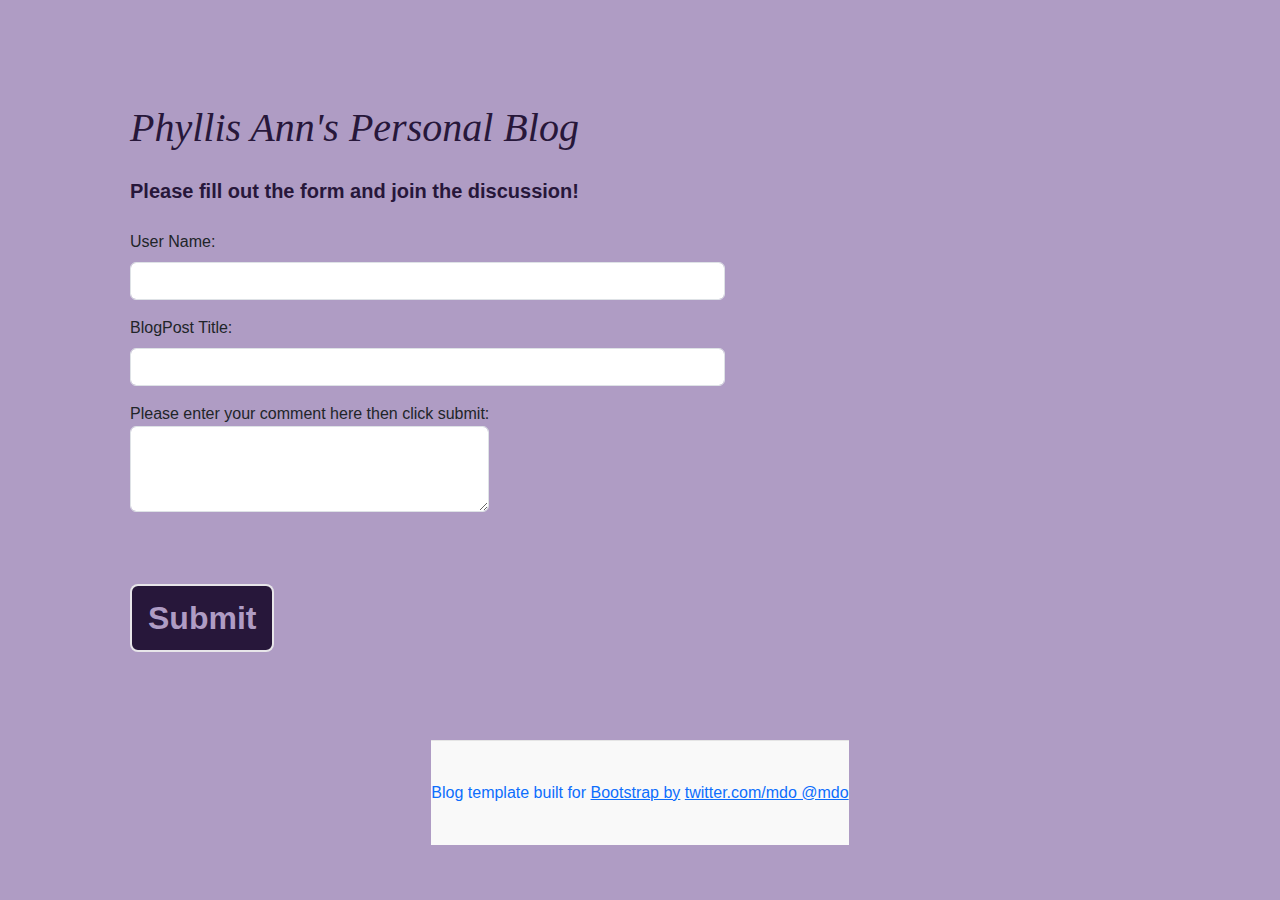
<file: index.html>
<!DOCTYPE html>
<html lang="en">
  <head>
    <meta charset="UTF-8" />
    <meta http-equiv="X-UA-Compatible" content="IE=edge" />
    <meta name="viewport" content="width=device-width, initial-scale=1.0" />
    <link rel="stylesheet" href="./assets/css/reset.css" />
    <link
      rel="stylesheet"
      href="https://cdn.jsdelivr.net/npm/bootstrap@5.3.3/dist/css/bootstrap.min.css"
    />
    <link rel="stylesheet" href="./assets/css/style.css" />
    <link rel="stylesheet" href="./assets/css/blog.css" />
            <link rel="stylesheet" href="./assets/css/form.css" />
    <title>Phyllis Ann's Personal Blog</title>
  </head>
  <body>
    </header>
      <main class="container">
      <div class="p-4 p-md-5 mb-4 rounded">
        <div class="col-md-7 px-0">
          <a href="#leftButton" id="formHeader" class="display-8 fst-italic fw-bold">          
            <h1>Phyllis Ann's Personal Blog</h1>
            </a>
          <p class="lead my-4 fw-bold">
            Please fill out the form and join the discussion!
          </p>
          <p class="lead mb-03 fw-bold">              
          </p>
          <form id="blogPost">
            <div class="mb-3">
              <label for="inputUserName" class="form-label">User Name:</label
              >
              <input
                type="userName"
                class="form-control"
                id="userName"
                aria-describedby="userName"
              />
            </div>
            <div class="mb-3">
              <label for="Title" class="form-label">BlogPost Title:</label>
              <input 
              type="title" 
              class="form-control" 
              id="inputTitle" 
              />
            </div>
            <div class="mb-5 ">
              <label for="exampleFormControlTextarea1" class="form-label">Please enter your comment here then click submit:
              <textarea class="form-control" id="blogPostInput" rows="3"></textarea>
            </div>
            <div>
              <!-- <a href="./blog.html"> -->
              <button type="submit" id="submit" class="btn btn-lg fw-bold">Submit</button>
              <!-- </a> -->
          </form>
        </div>
      </div>
      </div>
    </main>
    <footer class="blog-footer">
      <span class="text-primary">Blog template built for
        <a href="https://getbootstrap.com/">Bootstrap by</a class= "text-primary">
        <a  href="https://twitter.com/mdo">twitter.com/mdo @mdo</a>
      </span>
    </footer>
    <script src="https://ajax.googleapis.com/ajax/libs/jquery/3.7.0/jquery.min.js"></script>
    <script src="./assets/js/form.js"></script>
    <script src="./assets/js/logic.js"></script>
  </body>
</html>
</file>
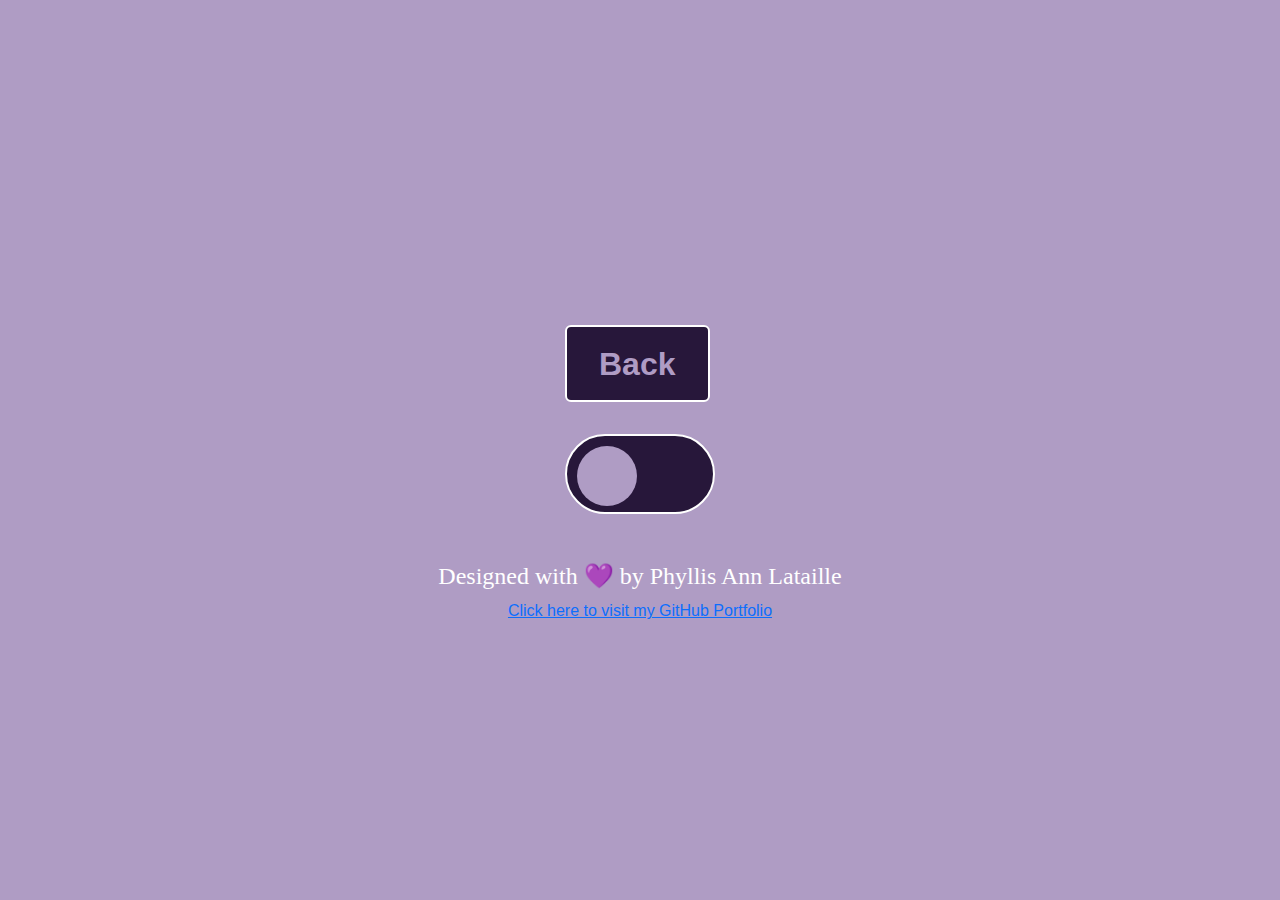
<file: blog.html>
<!DOCTYPE html>
<html lang="en">
  <head>
    <meta charset="UTF-8" />
    <meta http-equiv="X-UA-Compatible" content="IE=edge" />
    <meta name="viewport" content="width=device-width, initial-scale=1.0" />
    <link rel="stylesheet" href="./assets/css/reset.css" />
        <link
      rel="stylesheet"
      href="https://cdn.jsdelivr.net/npm/bootstrap@5.3.3/dist/css/bootstrap.min.css"
    />
    <link rel="stylesheet" href="./assets/css/style.css" />
    <link rel="stylesheet" href="./assets/css/blog.css" />
    <title>Phyllis Ann's BlogPost Spot</title>
  </head>
  <body>
    <header id="header" class="display-12">
        <button type="button" id="backButton"  class="btn btn-primary">  
          Back</button>
        <div class="radio-btn">
          <div class="radio-inner">
              <a href="#lightMode.png" id="theme-switcher" class="rightButton">
              </a>
          </div>
        </div>
    </header>
    <main class="container">
      <div id="postArea" class="p-2 p-lg-18 rounded">        
    </div>
    <footer>
      <div>
      <h4 id="designedBy" class="text-center text-white">Designed with 💜 by Phyllis Ann Lataille</h4>      
        <a href="https://lavendarqueen.github.io/Portfolio/">Click here to visit my GitHub Portfolio</a>
      </div>
    </footer>
    <script src="https://ajax.googleapis.com/ajax/libs/jquery/3.7.0/jquery.min.js"></script>
    <script
      async
      src="https://www.googletagmanager.com/gtag/js?id=G-1VDDWMRSTH"
    ></script>
    <script src="./assets/js/logic.js"></script>
    <script src="./assets/js/blog.js"></script>
  </body>
</html>
</file>
<file: assets/css/style.css>
/* html {
  font-size: 62.5%;
} */

body {
  font-family: "Lucida Sans", "Lucida Sans Regular", "Lucida Grande",
    "Lucida Sans Unicode", Geneva, Verdana, sans-serif;
}


h4 {
  color: white;
}

.blog-footer {
  background: #af9cc4;
}

.currentDiv {
  display: flex;
  flex-direction: column;
  width: 95%;
}
</file>
<file: assets/css/blog.css>
/* stylelint-disable selector-list-comma-newline-after */
* {
  margin: 0;
  padding: 0;
  box-sizing: border-box;
}

body {
  min-height: 100vh;
  background-color: #af9cc4;
  display: flex;
  align-items: center;
  justify-content: center;
  flex-direction: column;
  transition: all 0.6s;
}

body.dark {
  background-color: #27173a;
  color: #af9cc4;
}

.header {
  display: flex;
  flex-direction: column;
  justify-content: space-between;
  align-items: center;
  width: 100%;
}

#backButton {
  position: relative;
  text-align: center;
  border: 2px solid white;
  background: #27173a;
  padding: 0.8rem 2rem 0.8rem 2rem;
  margin-top: 3rem;
  color: #af9cc4;
  font-weight: bold;
  font-size: 2rem;
}

#backButton:hover {
  border: 2px solid #27173a;
  background: #af9cc4;
  color: #27173a;
}

.rightButton {
  align-items: right;
  margin-top: 5rem;
}

.btn {
  border: 2px solid white;
  color: #af9cc4;
  background: #27173a;
  margin-bottom: 1rem;
  margin-top: 1rem;
  font-weight: bold;
  font-size: 2rem;
}

.btn:hover {
  border: 2px solid #27173a;
  color: #27173a;
}

.radio-btn {
  width: 150px;
  height: 80px;
  margin-top: 1rem;
  padding: 10px;
  background-color: #27173a;
  border-radius: 50px;
  cursor: pointer;
  overflow: hidden;
  border: 2px solid white;
}

.radio-btn .radio-inner {
  position: relative;
  width: 60px;
  height: 60px;
  background-color: #af9cc4;
  border-radius: 50%;
  transition: all 0.6s;
}

.radio-btn .radio-inner::before {
  content: "";
  position: absolute;
  top: 0;
  left: -25px;
  width: 100%;
  height: 100%;
  background-color: #27173a;
  border-radius: 50%;
  transform: scale(0);
  transition: all 0.6s;
}

.radio-btn .radio-inner.active {
  transform: translate(calc(150px - 80px));
}

.radio-btn .radio-inner.active::before {
  left: -25px;
  transform: scale(1);
}
.blog-header {
  line-height: 1;
  border-bottom: 1px solid #e5e5e5;
}

.blog-header-logo {
  font-family: "Playfair Display", Georgia, "Times New Roman",
    serif /*rtl:Amiri, Georgia, "Times New Roman", serif*/;
  font-size: 2.25rem;
}

.blog-header-logo:hover {
  text-decoration: none;
}

h1,
h2,
h3,
h4,
h5,
h6 {
  font-family: "Playfair Display", Georgia, "Times New Roman",
    serif /*rtl:Amiri, Georgia, "Times New Roman", serif*/;
}

h5 {
  font-family: "Playfair Display", Georgia, "Times New Roman", serif;
  font-style: italic;
  font-size: 1.5rem;
}
.container {
  margin-left: 6rem;
  margin-right: 6rem;
}
.card {
  display: flex;
  flex-direction: column;
  box-sizing: border-box;
  border: 0.15em solid white;
  background: #27173a;
  color: #af9cc4;
  height: auto;
  width: auto;
  margin-top: 1rem;
  padding: 1rem;
}

h4 {
  color: #af9cc4;
  margin-top: 2rem;
}

.lead {
  color: #af9cc4;
}

footer {
  color: #27173a;
  text-align: center;
}

.display-4 {
  font-size: 1.5rem;
}

.btn-primary {
  color: #27173a;
  background-color: #af9cc4;
}

@media (min-width: 768px) {
  .display-4 {
    font-size: 3rem;
  }
}

.nav-scroller {
  position: relative;
  z-index: 2;
  height: 2.75rem;
  overflow-y: hidden;
}

.nav-scroller .nav {
  display: flex;
  flex-wrap: nowrap;
  padding-bottom: 1rem;
  margin-top: -1px;
  overflow-x: auto;
  text-align: center;
  white-space: nowrap;
  -webkit-overflow-scrolling: touch;
}

.nav-scroller .nav-link {
  padding-top: 0.75rem;
  padding-bottom: 0.75rem;
  font-size: 0.875rem;
}

.card-img-right {
  height: 100%;
  border-radius: 0 3px 3px 0;
}

.flex-auto {
  flex: 0 0 auto;
}

.h-250 {
  height: 250px;
}
@media (min-width: 768px) {
  .h-md-250 {
    height: 250px;
  }
}

/* Pagination */
.blog-pagination {
  margin-bottom: 4rem;
}
.blog-pagination > .btn {
  border-radius: 2rem;
}

/*
 * Blog posts
 */
.blog-post {
  margin-bottom: 4rem;
}
.blog-post-title {
  margin-bottom: 0.25rem;
  font-size: 2.5rem;
}
.blog-post-meta {
  margin-bottom: 1.25rem;
  color: #727272;
}

/*
 * Footer
 */
.blog-footer {
  padding: 2.5rem 0;
  color: #727272;
  text-align: center;
  background-color: #f9f9f9;
  border-top: 0.05rem solid #e5e5e5;
}
.blog-footer p:last-child {
  margin-bottom: 0;
}
</file>
<file: assets/css/form.css>
body {
  font-family: "Lucida Sans", "Lucida Sans Regular", "Lucida Grande",
    "Lucida Sans Unicode", Geneva, Verdana, sans-serif;
}

#formHeader {
  color: #27173a;
  font-weight: bold;
  background: #af9cc4;
  text-decoration: none;
}

.lead {
  color: #27173a;
}

div .p-4 {
  color: #27173a;
}

form-label {
  color: #27173a;
  font-weight: bold;
}

#submit {
  color: #af9cc4;
  background: #27173a;
  font-weight: bold;
  font-size: 2rem;
  border: 2px solid rgba(255, 255, 255, 0.89);
}

#submit:hover {
  border: 2px solid #27173a;
  background: #af9cc4;
  color: #27173a;
}
</file>
